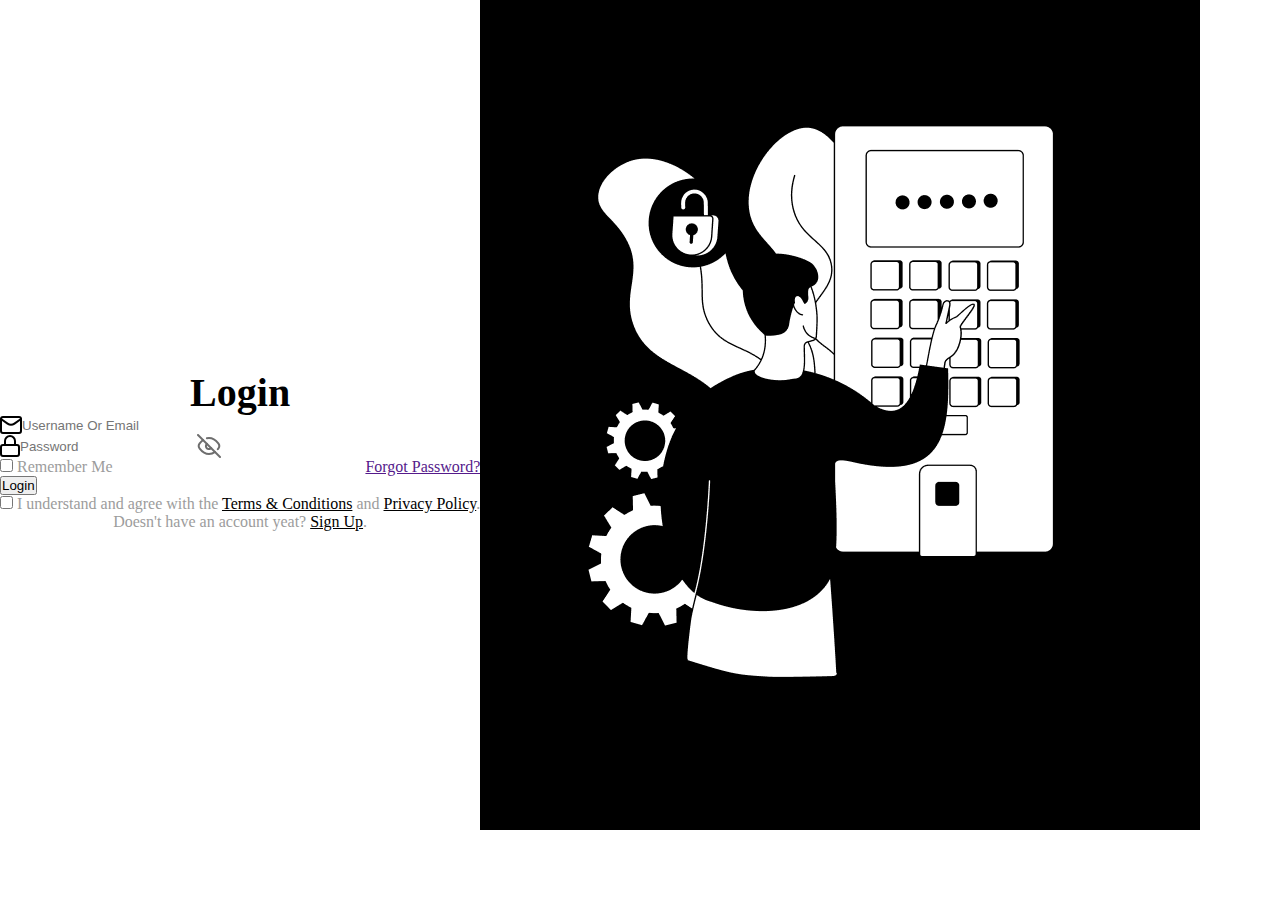
<file: demo.html>
<!DOCTYPE html>
<html lang="en">
<head>
  <meta charset="UTF-8" />
  <meta name="viewport" content="width=device-width, initial-scale=1.0" />
  <link href="https://cdn.jsdelivr.net/npm/bootstrap@5.3.2/dist/css/bootstrap.min.css" rel="stylesheet" integrity="sha384-T3c6CoIi6uLrA9TneNEoa7RxnatzjcDSCmG1MXxSR1GAsXEV/Dwwykc2MPK8M2HN" crossorigin="anonymous" />
  <link rel="stylesheet" href="./style.css" />
  <link rel="preconnect" href="https://fonts.googleapis.com">
<link rel="preconnect" href="https://fonts.gstatic.com" crossorigin>
<link href="https://fonts.googleapis.com/css2?family=Poppins&family=Quicksand:wght@300&family=Red+Rose&family=Reem+Kufi:wght@400;500;600;700&display=swap" rel="stylesheet">
  <title>Form and Image Page</title>
</head>
<body>

  <div class="container-fluid">
    <div class="row">
      <!-- Form Side -->
      <div class="col-md-6 form-center">
        <div class="col-8 form-container">
          <h1 class="mb-3">Login</h1>
          <form>
            <div class="mb-3 border-dark form-control  input-group input-group-lg">
                <svg
                xmlns="http://www.w3.org/2000/svg"
                width="22"
                height="18"
                viewBox="0 0 22 18"
                fill="none"
              >
                <path
                  d="M3 1H19C20.1 1 21 1.9 21 3V15C21 16.1 20.1 17 19 17H3C1.9 17 1 16.1 1 15V3C1 1.9 1.9 1 3 1Z"
                  stroke="black"
                  stroke-width="2"
                  stroke-linecap="round"
                  stroke-linejoin="round"
                />
                <path
                  d="M21 3L14.4408 7.59146C12.3749 9.0376 9.62515 9.0376 7.55923 7.59146L1 3"
                  stroke="black"
                  stroke-width="2"
                  stroke-linecap="round"
                  stroke-linejoin="round"
                />
              </svg>
              <!-- <label for="username" class="form-label">Username</label> -->
              <input type="text" class="form-control" id="username" placeholder="Username Or Email">
            </div>
            <div class="mb-3 border-dark form-control  input-group input-group-lg">
                <svg
                xmlns="http://www.w3.org/2000/svg"
                width="20"
                height="22"
                viewBox="0 0 20 22"
                fill="none"
              >
                <path
                  d="M17 10H3C1.89543 10 1 10.8954 1 12V19C1 20.1046 1.89543 21 3 21H17C18.1046 21 19 20.1046 19 19V12C19 10.8954 18.1046 10 17 10Z"
                  stroke="black"
                  stroke-width="2"
                  stroke-linecap="round"
                  stroke-linejoin="round"
                />
                <path
                  d="M5 10V6C5 4.67392 5.52678 3.40215 6.46447 2.46447C7.40215 1.52678 8.67392 1 10 1C11.3261 1 12.5979 1.52678 13.5355 2.46447C14.4732 3.40215 15 4.67392 15 6V10"
                  stroke="black"
                  stroke-width="2"
                  stroke-linecap="round"
                  stroke-linejoin="round"
                  />
                </svg>
              <!-- <label for="password" class="form-label">Password</label> -->
              <input type="password" class="form-control" id="password" placeholder="Password">
              <svg
              xmlns="http://www.w3.org/2000/svg"
              width="24"
              height="24"
              viewBox="0 0 24 24"
              fill="none"
            >
              <path
                d="M17.94 17.94C16.2306 19.243 14.1491 19.9649 12 20C7.6696 20 4.48731 16.9384 2.68987 14.6032C1.50073 13.0583 1.49648 10.9359 2.69334 9.39699C3.66477 8.14791 4.79553 7.02556 6.06 6.05999M9.9 4.23999C10.5883 4.07887 11.2931 3.99833 12 3.99999C16.3333 3.99999 19.517 7.06577 21.3138 9.40159C22.5004 10.9442 22.5063 13.0622 21.3152 14.6013C21.1609 14.8006 21.0025 14.9969 20.84 15.19M14.12 14.12C13.8454 14.4147 13.5141 14.6511 13.1462 14.8151C12.7782 14.9791 12.3809 15.0673 11.9781 15.0744C11.5753 15.0815 11.1752 15.0074 10.8016 14.8565C10.4281 14.7056 10.0887 14.481 9.80385 14.1961C9.51897 13.9113 9.29439 13.5719 9.14351 13.1984C8.99262 12.8248 8.91853 12.4247 8.92563 12.0219C8.93274 11.6191 9.02091 11.2218 9.18488 10.8538C9.34884 10.4858 9.58525 10.1546 9.88 9.87999"
                stroke="#6E6E6E"
                stroke-width="2"
                stroke-linecap="round"
                stroke-linejoin="round"
              />
              <path
                d="M1 1L23 23"
                stroke="#6E6E6E"
                stroke-width="2"
                stroke-linecap="round"
                stroke-linejoin="round"
              />
            </svg>
            </div>
            <div class="mb-5 form-check  spacebetween">
                <div>
                  <input
                    type="checkbox"
                    class="form-check-input border border-dark"
                    id="exampleCheck1"
                  />
                  <label class="form-check-label" for="exampleCheck1"
                    >Remember Me</label
                  >
                </div>
                <a class="text-muted" href="">Forgot Password?</a>
              </div>
            <button type="submit" class="mb-4 col-md-12 btn-lg btn btn-dark">Login</button>
           

              <div class="mb-3 form-check  lower">
                
                    <input type="checkbox"
                      class="form-check-input border border-dark"
                      id="exampleCheck1"
                    />
                    <label class="form-check-label policy" for="exampleCheck1"> I understand and agree with the <span>Terms & Conditions</span>  and <span> Privacy Policy</span>.</label
                    >
                  
              
             
            </div>
            <div class="mb-3 form-check lower lower-2">
                
               
                <label class="form-check-label policy" for="exampleCheck1"> Doesn't have an account yeat?  <span> Sign Up</span>.</label
                >
              
          
         
        </div>
            
          </form>
        </div>
      </div>

      <!-- Image Side -->
      <div class="col-md-6 right-box ">
        <div class="image-container">
          <img class="img-fluid" src="./Image/Group 1000004418.png" alt="Placeholder Image">
        </div>
      </div>
    </div>
  </div>

  <script src="https://cdn.jsdelivr.net/npm/bootstrap@5.3.2/dist/js/bootstrap.bundle.min.js" integrity="sha384-C6RzsynM9kWDrMNeT87bh95OGNyZPhcTNXj1NW7RuBCsyN/o0jlpcV8Qyq46cDfL" crossorigin="anonymous"></script>
</body>
</html>
</file>
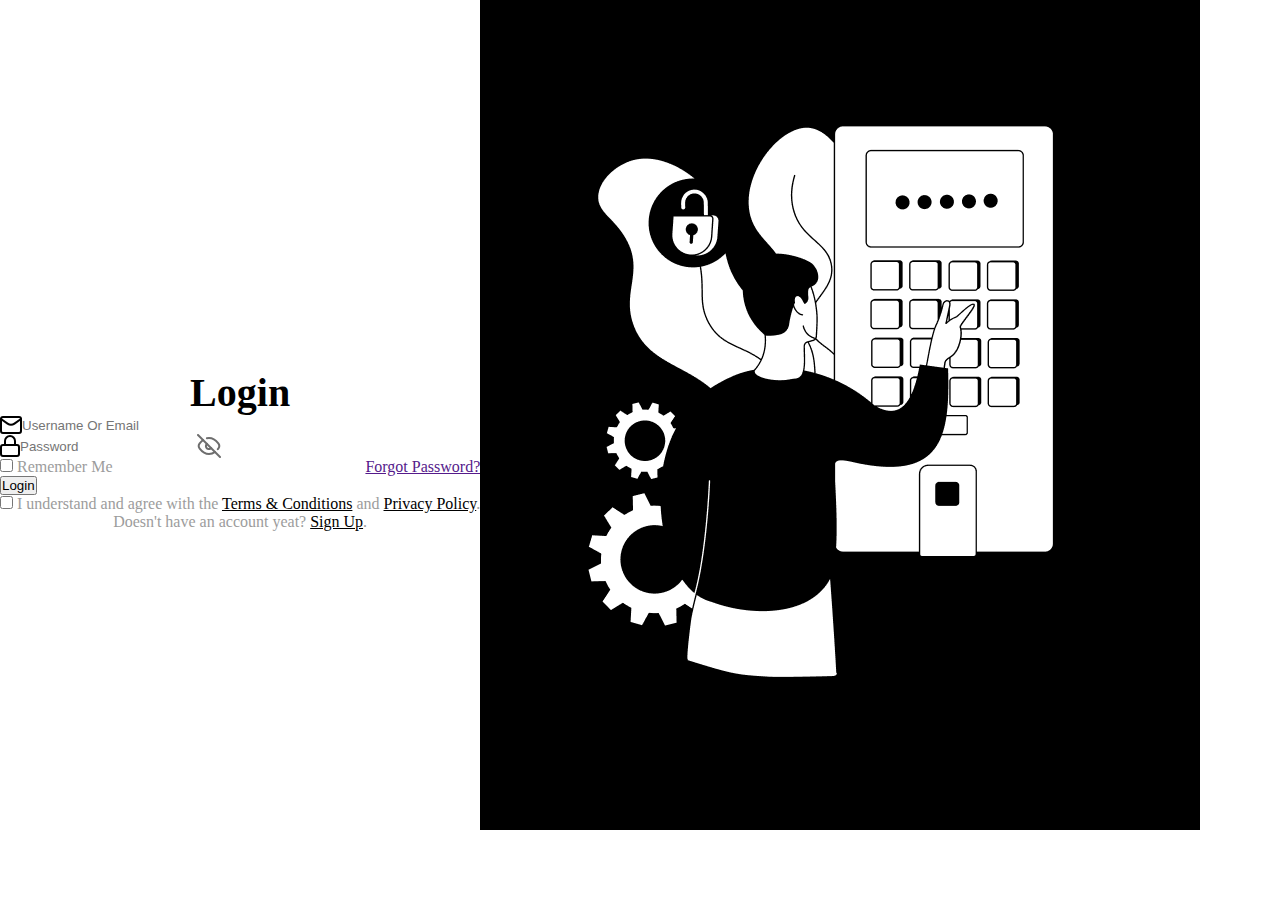
<file: Login.html>
<!DOCTYPE html>
<html lang="en">
<head>
  <meta charset="UTF-8" />
  <meta name="viewport" content="width=device-width, initial-scale=1.0" />
  <link href="https://cdn.jsdelivr.net/npm/bootstrap@5.3.2/dist/css/bootstrap.min.css" rel="stylesheet" integrity="sha384-T3c6CoIi6uLrA9TneNEoa7RxnatzjcDSCmG1MXxSR1GAsXEV/Dwwykc2MPK8M2HN" crossorigin="anonymous" />
  <link rel="stylesheet" href="./style.css" />
  <link rel="preconnect" href="https://fonts.googleapis.com">
<link rel="preconnect" href="https://fonts.gstatic.com" crossorigin>
<link href="https://fonts.googleapis.com/css2?family=Poppins&family=Quicksand:wght@300&family=Red+Rose&family=Reem+Kufi:wght@400;500;600;700&display=swap" rel="stylesheet">
  <title>Form and Image Page</title>
</head>
<body>

  <div class="container-fluid">
    <div class="row">
      <!-- Form Side -->
      <div class="col-md-6 form-center">
        <div class="col-8 form-container">
          <h1 class="mb-3">Login</h1>
          <form>
            <div class="mb-3 border-dark form-control  input-group input-group-lg">
                <svg
                xmlns="http://www.w3.org/2000/svg"
                width="22"
                height="18"
                viewBox="0 0 22 18"
                fill="none"
              >
                <path
                  d="M3 1H19C20.1 1 21 1.9 21 3V15C21 16.1 20.1 17 19 17H3C1.9 17 1 16.1 1 15V3C1 1.9 1.9 1 3 1Z"
                  stroke="black"
                  stroke-width="2"
                  stroke-linecap="round"
                  stroke-linejoin="round"
                />
                <path
                  d="M21 3L14.4408 7.59146C12.3749 9.0376 9.62515 9.0376 7.55923 7.59146L1 3"
                  stroke="black"
                  stroke-width="2"
                  stroke-linecap="round"
                  stroke-linejoin="round"
                />
              </svg>
              <!-- <label for="username" class="form-label">Username</label> -->
              <input type="text" class="form-control" id="username" placeholder="Username Or Email">
            </div>
            <div class="mb-3 border-dark form-control  input-group input-group-lg">
                <svg
                xmlns="http://www.w3.org/2000/svg"
                width="20"
                height="22"
                viewBox="0 0 20 22"
                fill="none"
              >
                <path
                  d="M17 10H3C1.89543 10 1 10.8954 1 12V19C1 20.1046 1.89543 21 3 21H17C18.1046 21 19 20.1046 19 19V12C19 10.8954 18.1046 10 17 10Z"
                  stroke="black"
                  stroke-width="2"
                  stroke-linecap="round"
                  stroke-linejoin="round"
                />
                <path
                  d="M5 10V6C5 4.67392 5.52678 3.40215 6.46447 2.46447C7.40215 1.52678 8.67392 1 10 1C11.3261 1 12.5979 1.52678 13.5355 2.46447C14.4732 3.40215 15 4.67392 15 6V10"
                  stroke="black"
                  stroke-width="2"
                  stroke-linecap="round"
                  stroke-linejoin="round"
                  />
                </svg>
              <!-- <label for="password" class="form-label">Password</label> -->
              <input type="password" class="form-control" id="password" placeholder="Password">
              <svg
              xmlns="http://www.w3.org/2000/svg"
              width="24"
              height="24"
              viewBox="0 0 24 24"
              fill="none"
            >
              <path
                d="M17.94 17.94C16.2306 19.243 14.1491 19.9649 12 20C7.6696 20 4.48731 16.9384 2.68987 14.6032C1.50073 13.0583 1.49648 10.9359 2.69334 9.39699C3.66477 8.14791 4.79553 7.02556 6.06 6.05999M9.9 4.23999C10.5883 4.07887 11.2931 3.99833 12 3.99999C16.3333 3.99999 19.517 7.06577 21.3138 9.40159C22.5004 10.9442 22.5063 13.0622 21.3152 14.6013C21.1609 14.8006 21.0025 14.9969 20.84 15.19M14.12 14.12C13.8454 14.4147 13.5141 14.6511 13.1462 14.8151C12.7782 14.9791 12.3809 15.0673 11.9781 15.0744C11.5753 15.0815 11.1752 15.0074 10.8016 14.8565C10.4281 14.7056 10.0887 14.481 9.80385 14.1961C9.51897 13.9113 9.29439 13.5719 9.14351 13.1984C8.99262 12.8248 8.91853 12.4247 8.92563 12.0219C8.93274 11.6191 9.02091 11.2218 9.18488 10.8538C9.34884 10.4858 9.58525 10.1546 9.88 9.87999"
                stroke="#6E6E6E"
                stroke-width="2"
                stroke-linecap="round"
                stroke-linejoin="round"
              />
              <path
                d="M1 1L23 23"
                stroke="#6E6E6E"
                stroke-width="2"
                stroke-linecap="round"
                stroke-linejoin="round"
              />
            </svg>
            </div>
            <div class="mb-5 form-check  spacebetween">
                <div>
                  <input
                    type="checkbox"
                    class="form-check-input border border-dark"
                    id="exampleCheck1"
                  />
                  <label class="form-check-label" for="exampleCheck1"
                    >Remember Me</label
                  >
                </div>
                <a class="text-muted" href="">Forgot Password?</a>
              </div>
            <button type="submit" class="mb-4 col-md-12 btn-lg btn btn-dark">Login</button>
           

              <div class="mb-3 form-check  lower">
                
                    <input type="checkbox"
                      class="form-check-input border border-dark"
                      id="exampleCheck1"
                    />
                    <label class="form-check-label policy" for="exampleCheck1"> I understand and agree with the <span>Terms & Conditions</span>  and <span> Privacy Policy</span>.</label
                    >
                  
              
             
            </div>
            <div class="mb-3 form-check lower lower-2">
                
               
                <label class="form-check-label policy" for="exampleCheck1"> Doesn't have an account yeat?  <span> Sign Up</span>.</label
                >
     
        </div>
            
          </form>
        </div>
      </div>

      <!-- Image Side -->
      <div class="col-md-6 right-box ">
        <div class="image-container">
          <img class="img-fluid" src="./Image/Group 1000004418.png" alt="Placeholder Image">
        </div>
      </div>
    </div>
  </div>

  <script src="https://cdn.jsdelivr.net/npm/bootstrap@5.3.2/dist/js/bootstrap.bundle.min.js" integrity="sha384-C6RzsynM9kWDrMNeT87bh95OGNyZPhcTNXj1NW7RuBCsyN/o0jlpcV8Qyq46cDfL" crossorigin="anonymous"></script>
</body>
</html>
</file>
<file: style.css>
* {
  margin: 0;
  padding: 0;
}
 /* body {
  font-family: 'Poppins', sans-serif; 
  font-family: 'Quicksand', sans-serif;
  font-family: 'Red Rose', serif;
 font-family: 'Reem Kufi', sans-serif; 
}  */

.container-fluid {
  position: relative;
  display: flex;
}
.row .form-center h1{
    font-size: 40px;
    
}
.row {
  position: absolute;
  display: flex;

  width: 100%;
  height: 100vh;
}
.row .form-center h1 {
  text-align: center;
  /* padding-bottom: 10px; */
}
.form-center {
  float: left;
  /* margin-top: -20vh; */
  display: flex;
  align-items: center;
  justify-content: center;
}
form .form-control input {
  border: none;
  outline: none;
  /* width: 30vw; */
  /* width: 450px;
height: 55px; */
}
form .form-control {
  display: flex;
  align-items: center;
  /* width: 30vw; */
  
}
.right-box {
  float: left;
}
.right-box img {
  object-fit: cover;
}

form .spacebetween {
  display: flex;
  font-weight: 400;
  justify-content: space-between;
  color: rgba(156, 156, 156, 1);
}
.lower {
  color: rgba(156, 156, 156, 1);
  font-weight: 400;
  font-size: 16px;

}
.lower label {
  text-align: center;

}
.lower span {
  color: black;
  text-decoration: underline;
  font-weight: 400;
  cursor: pointer;
}
.lower-2 {
  text-align: center;
}
.row .right-box{
  padding: 0;
}
.row form button{
  font-weight:500 ;
}
</file>
